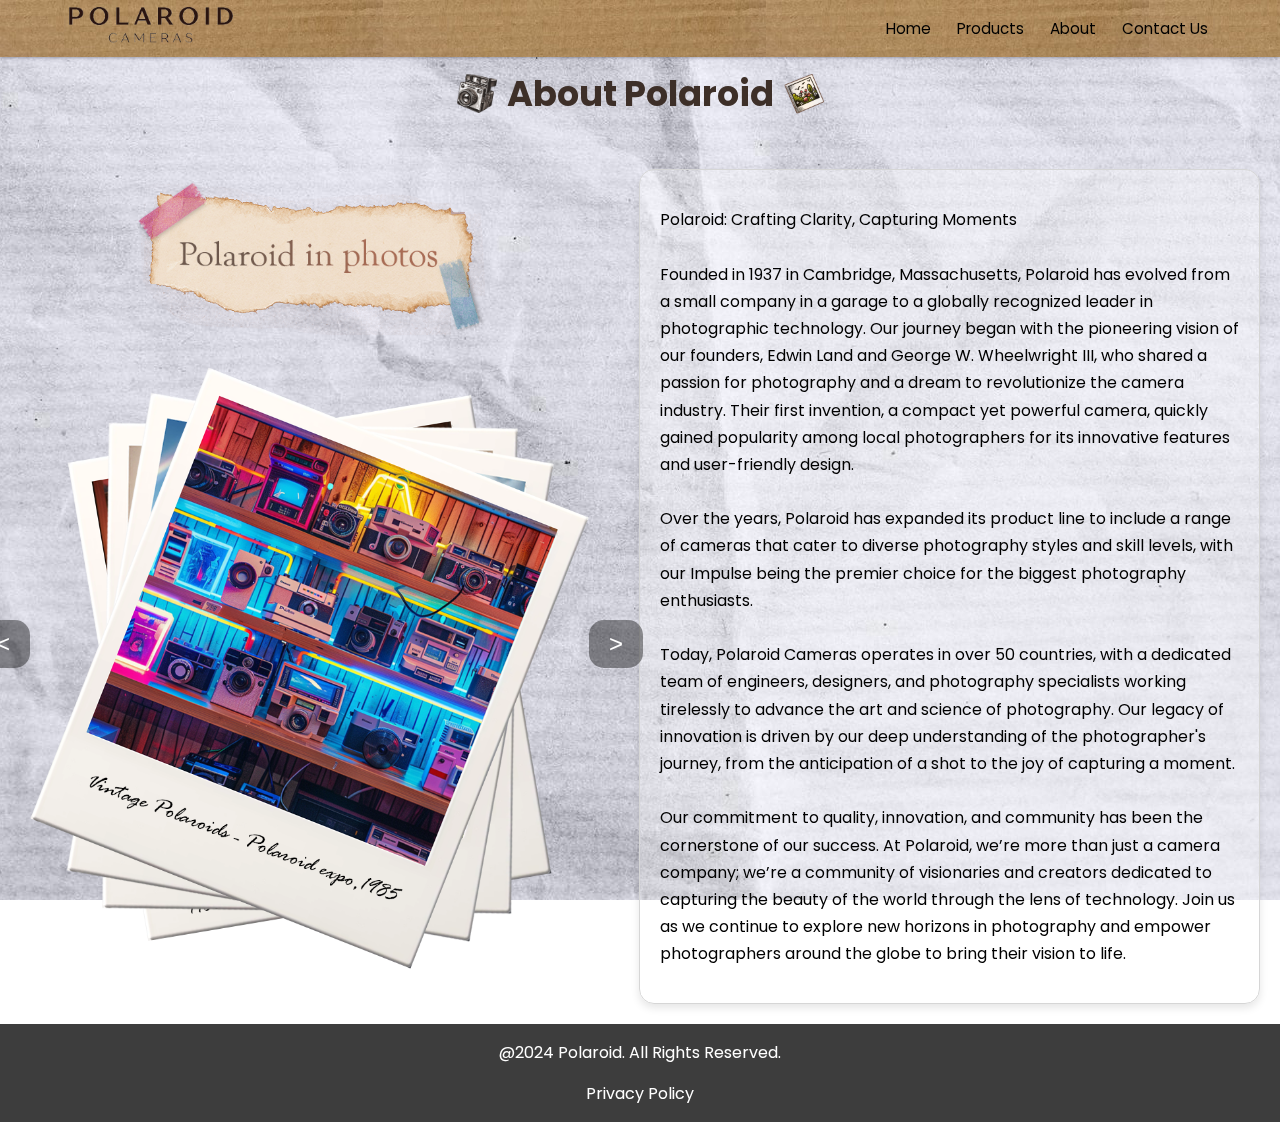
<file: about.html>
<!DOCTYPE html>
<html lang="en">

<head>
  <meta charset="UTF-8">
  <meta name="viewport" content="width=device-width, initial-scale=1.0">
  <title>Polaroid|About</title>
  <link rel="icon" type="image/x-icon" href="./images/favicon.png">
  <link rel="stylesheet" href="./css/about.css">
  <link rel="stylesheet" href="./css/universal.css">
</head>

<body>
  <header></header>
  <!--Page Header-->
  <h2 class="aboutHeader"><img src="./images/aboutpage/headerphoto2.png" alt="left image">About Polaroid<img
      src="./images/aboutpage/photo.png" alt="right image"></h2>
  <!--Content Wrapper-->
  <div class="content-wrapper">
    <!--Gallery-->
    <div class="gallery-wrapper">
      <img src="./images/aboutpage/gallery.png" alt="gallery1" class="gallery-image">
      <div id="imageGallery">
        <!--Gallery prev and next buttons-->
        <button id="prev">&lt;</button>
        <img id="galleryImage" src="./images/aboutpage/aboutgallery1.png" alt="gallery">
        <button id="next">&gt;</button>
      </div>
    </div>
    <!--Display large gallery image-->
    <div id="imageModal">
      <!--This is a transparent image placeholder-->
      <img id="largeImage" src="[data-uri]"
        alt="Large view of the image">
      <!--Close button-->
      <button id="closeButton">Close</button>
    </div>
    <!--Text Wrapper-->
    <div class="text-wrapper">
      <p>Polaroid: Crafting Clarity, Capturing Moments<br><br>
        Founded in 1937 in Cambridge, Massachusetts, Polaroid has evolved from a small company in a garage to a globally
        recognized leader in photographic technology. Our journey began with the pioneering vision of our founders,
        Edwin Land and George W. Wheelwright III, who shared a passion for photography and a dream to revolutionize the
        camera industry. Their first invention, a compact yet powerful camera, quickly gained popularity among local
        photographers for its innovative features and user-friendly design.<br><br>
        Over the years, Polaroid has expanded its product line to include a range of cameras that cater to diverse
        photography styles and skill levels, with our Impulse being the premier choice for the biggest photography
        enthusiasts. <br><br>
        Today, Polaroid Cameras operates in over 50 countries, with a dedicated team of engineers, designers, and
        photography specialists working tirelessly to advance the art and science of photography. Our legacy of
        innovation is driven by our deep understanding of the photographer's journey, from the anticipation of a shot to
        the joy of capturing a moment.<br><br>
        Our commitment to quality, innovation, and community has been the cornerstone of our success. At Polaroid, we’re
        more than just a camera company; we’re a community of visionaries and creators dedicated to capturing the beauty
        of the world through the lens of technology. Join us as we continue to explore new horizons in photography and
        empower photographers around the globe to bring their vision to life.</p>
    </div>
  </div>


  <!--MUST HAVE!-->
  <footer>
  </footer>
  <!--MUST HAVE STOP!-->
  <script src="./js/header-footer.js"></script>
  <script src="./js/about.js"></script>
  <script src="./js/universal.js"></script>

</body>

</html>
</file>
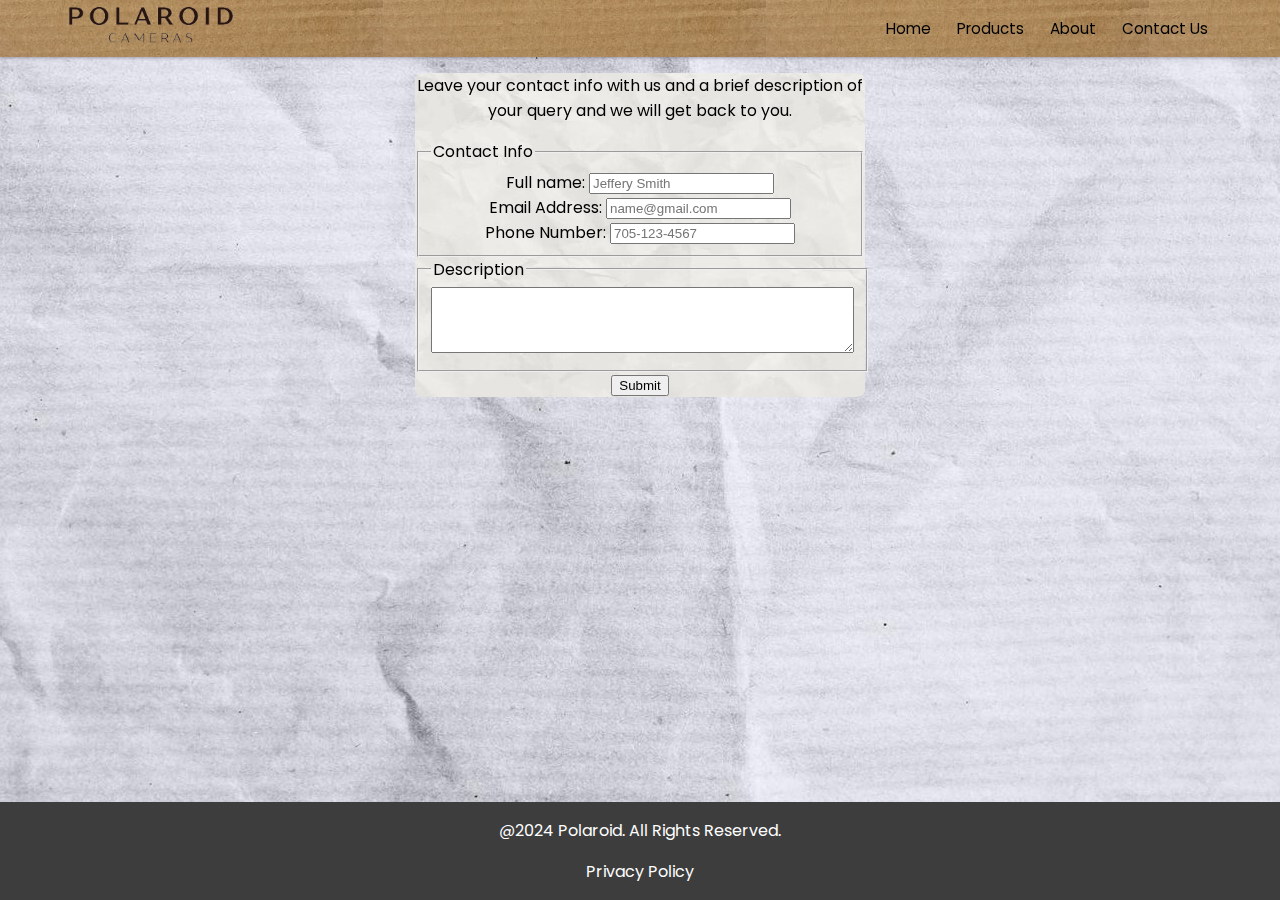
<file: contact.html>
<!DOCTYPE html>
<html lang="en">

<head>
  <meta charset="UTF-8">
  <meta name="viewport" content="width=device-width, initial-scale=1.0">
  <title>Polaroid|Contact</title>
  <link rel="icon" type="image/x-icon" href="./images/favicon.png">
  <link rel="stylesheet" href="./css/contact.css">
  <link rel="stylesheet" href="./css/universal.css">
</head>

<body>
  <header></header>
  <div id="inputs">
    <form name="input" action="./contactsubmit.html" class="m-0-auto">
      <p class="t-center">Leave your contact info with us and a brief description of your query and we will get back
        to you.</p>
      <fieldset>
        <legend>Contact Info</legend>
        <div class="t-center">
          Full name: <input type="text" name="fullname" placeholder="Jeffery Smith"><br>
          Email Address: <input type="email" name="email" placeholder="name@gmail.com"><br>
          Phone Number: <input type="tel" name="phone" placeholder="705-123-4567" pattern="[0-9]{3}-[0-9]{3}-[0-9]{4}">
        </div>
      </fieldset>

      <fieldset>
        <legend>Description</legend>
        <div class="t-center">
          <textarea rows="4" cols="50"></textarea>
        </div>
      </fieldset>
      <div class="t-center">
        <input type="submit" value="Submit">
      </div>
    </form>
  </div>

  <!--MUST HAVE!-->
  <footer></footer>
  <!--MUST HAVE STOP!-->
  <script src="./js/header-footer.js"></script>

  <script src="./js/universal.js"></script>
</body>

</html>
</file>
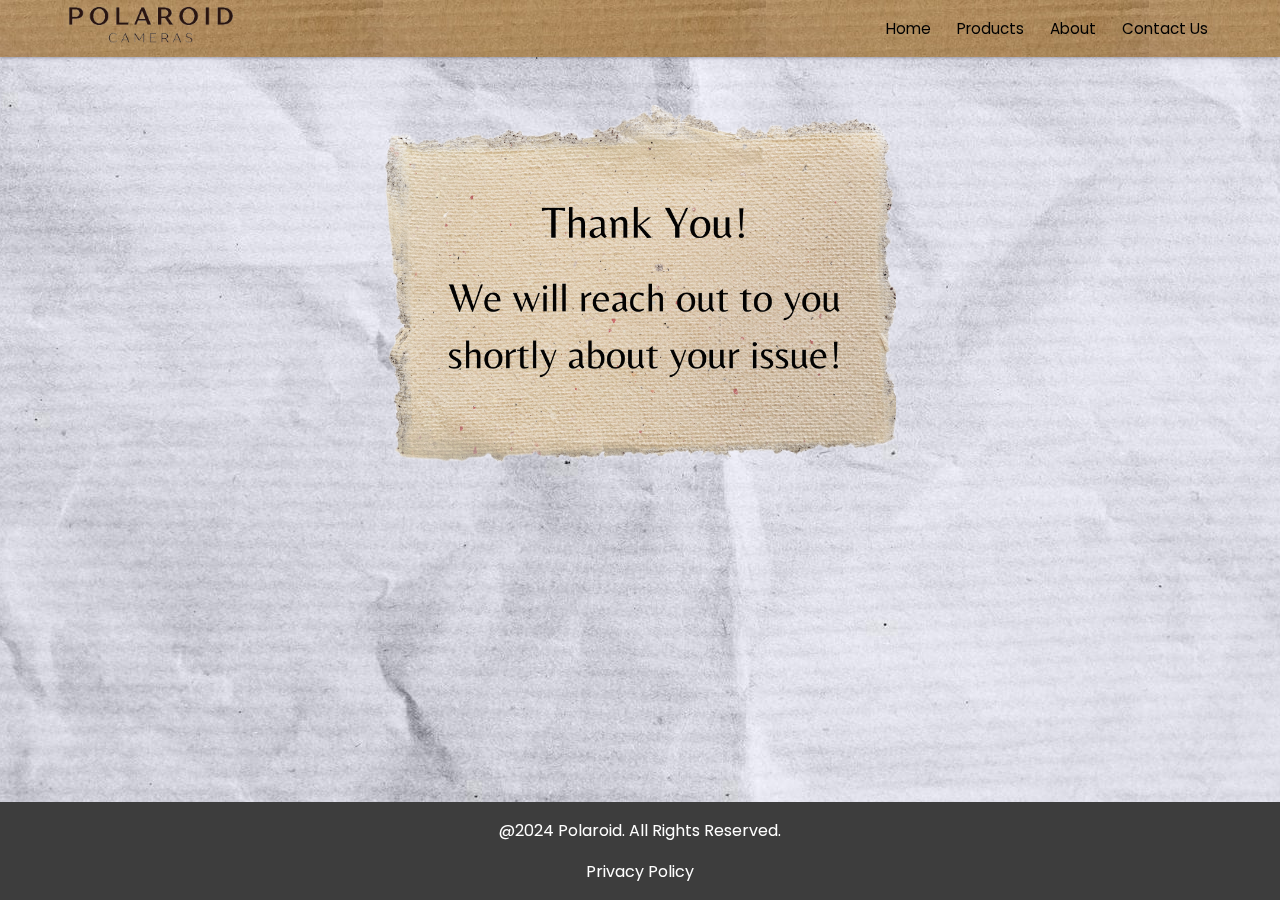
<file: contactsubmit.html>
<!DOCTYPE html>
<html lang="en">

<head>
  <meta charset="UTF-8">
  <meta name="viewport" content="width=device-width, initial-scale=1.0">
  <title>Polaroid|Contact Complete</title>
  <link rel="icon" type="image/x-icon" href="./images/favicon.png">
  <link rel="stylesheet" href="./css/contact.css">
  <link rel="stylesheet" href="./css/universal.css">
</head>

<body>
  <header></header>
  <!--MUST HAVES END!-->
  <div class="content t-center">
    <img src="./images/contactcomplete.png" class="img-complete" alt="">
  </div>

  <!--MUST HAVE!-->
  <footer></footer>
  <!--MUST HAVE STOP!-->
  <script src="./js/header-footer.js"></script>
  <script src="./js/universal.js"></script>
</body>

</html>
</file>
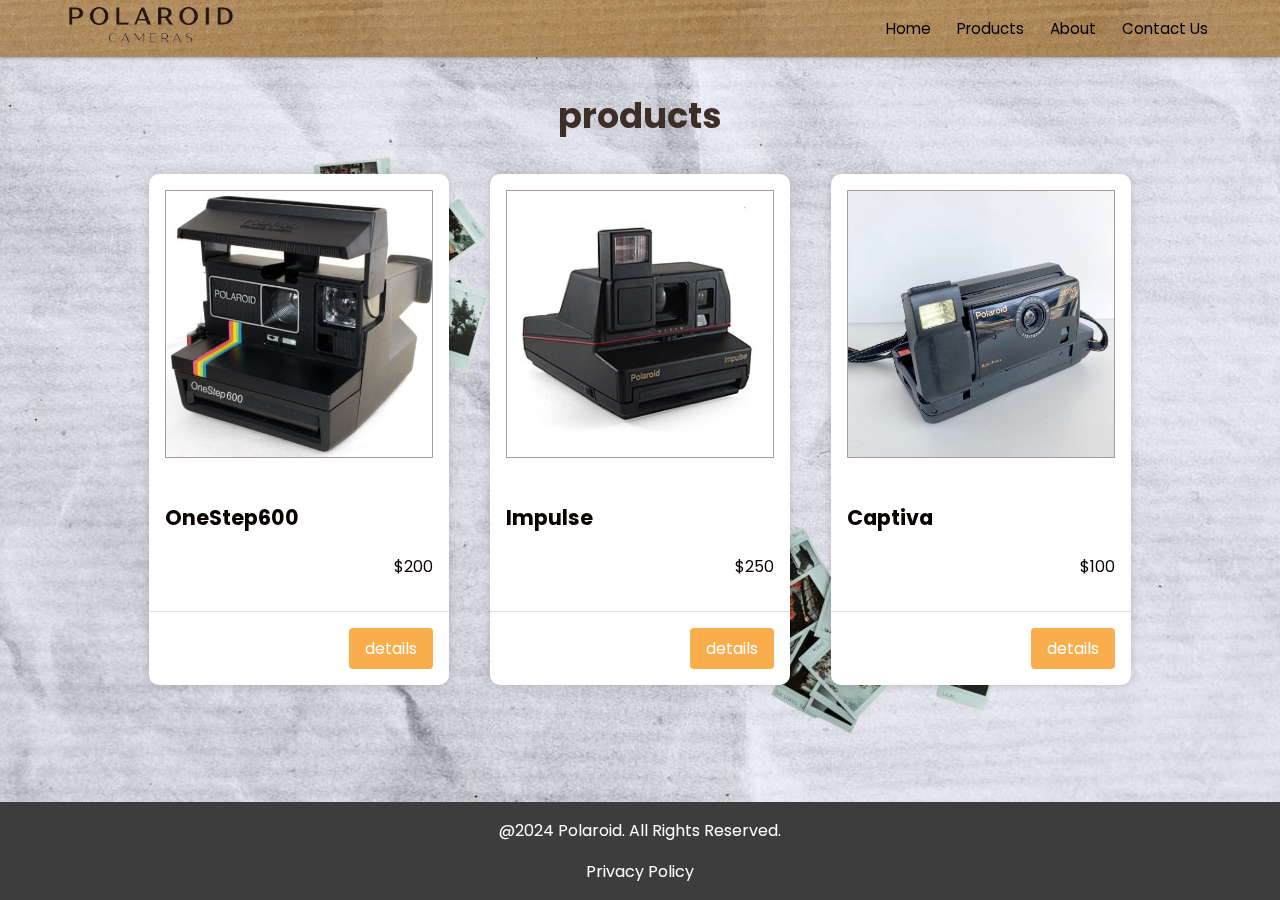
<file: products.html>
<!DOCTYPE html>
<html lang="en">

<head>
  <meta charset="UTF-8">
  <meta name="viewport" content="width=device-width, initial-scale=1.0">
  <title>Polaroid|Products</title>
  <link rel="icon" type="image/x-icon" href="./images/favicon.png">
  <link rel="stylesheet" href="./css/homepagestyle.css">
  <link rel="stylesheet" href="./css/universal.css">
  <link rel="stylesheet" href="./css/products.css">
</head>

<body>
  <header>
  </header>

  <!-- product cards list -->
  <h2>products</h2>
  <div class="cards">
    <!-- OneStep600 -->
    <div class="card">
      <div class="card-image">
        <img class="card-thumbnail" src="./images/products/card-onestep600.jpg" alt="image of OneStep600">
      </div>
      <div class="card-body">
        <h3 class="card-title">OneStep600</h3>
        <p class="t-right">$200</p>
      </div>
      <div class="card-footer">
        <a href="#" class="button btn-orange js-modal-button1">details</a>
      </div>
    </div>

    <!-- Impulse -->
    <div class="card">
      <div class="card-image">
        <img class="card-thumbnail" src="./images/products/card-impulse.jpg" alt="image of Impulse">
      </div>
      <div class="card-body">
        <h3 class="card-title">Impulse</h3>
        <p class="t-right">$250</p>
      </div>
      <div class="card-footer">
        <a href="#" class="button btn-orange js-modal-button2">details</a>
      </div>
    </div>

    <!-- Captiva -->
    <div class="card">
      <div class="card-image">
        <img class="card-thumbnail" src="./images/products/card-captiva.jpg" alt="image of Captiva">
      </div>
      <div class="card-body">
        <h3 class="card-title">Captiva</h3>
        <p class="t-right">$100</p>
      </div>
      <div class="card-footer">
        <a href="#" class="button btn-orange js-modal-button3">details</a>
      </div>
    </div>
  </div>

  <!-- product details modal -->
  <div class="bg-layer"></div>
  <div class="layer js-modal">
    <div class="modal">
      <div class="modal-inner">
        <!-- × button -->
        <div class="modal-button-wrap">
          <img class="close-btn js-close-button max-w100" src="./images/circle-xmark-regular.svg" alt="xmark icon">
        </div>
        <div class="modal-contents">
          <div class="modal-image">
            <img class="max-w100 js-modal-image" src="./images/products/card-onestep600.jpg" alt="product image">
          </div>
          <div class="modal-content">
            <h3 class="js-modal-title">OneStep600</h3>
            <p class="t-right js-price"></p>
            <ul class="js-modal-list"></ul>
            <p class="">
              <a href="#" class="button btn-orange modal-button">
                <span class="modal-button-icon"></span>
                <span>Add to Cart</span>
              </a>
            </p>
          </div>
        </div>
      </div>
    </div>
  </div>

  <footer>
  </footer>

  <script src="./js/header-footer.js"></script>
  <script src="./js/universal.js"></script>
  <script src="./js/products.js"></script>

</body>

</html>
</file>
<file: css/about.css>
/* About page styles */

/* gallery header image */
.gallery-image {
  width: 100%;  
  max-width: 350px; 
  height: auto;  
  margin: 10px 0 20px; 
}

/* gallery container */
#imageGallery {
  display: flex; 
  justify-content: center; 
  align-items: center; 
  width: 100%; 
  max-width: 600px; 
  height: auto; 
  margin: auto; 
  padding: 10px; 
}

/* gallery image */
#galleryImage {
  width: 100%; 
  height: auto; 
  transition: transform 0.5s ease; 
}

/* gallery hover effect */
#galleryImage:hover {
  transform: scale(1.05); 
  cursor: pointer;
}

/* navigation buttons */
#prev, #next{
  transform: translateY(-50%);
  background-color: rgba(0, 0, 0, 0.4);
  color: white;
  border-radius: 15px;
  border: none;
  padding: 10px 20px;
  font-size: 24px;
  cursor: pointer;
  transition: background-color 0.3s;
}

/* hover effect */
#prev:hover, #next:hover {
  background-color: rgba(226, 150, 187, 0.8); /* Light pink */
}

/* about page content */
.content-wrapper {
  display: flex;
  flex-wrap: wrap; 
  justify-content: space-between;
  align-items: flex-start;
  margin: 0 auto;
}

/* gallery wrapper */
.gallery-wrapper {
  flex: 1; 
  display: flex;
  flex-direction: column; 
  align-items: center; 
  justify-content: center; 
  margin: 20px; 
}

/* text wrapper */
.text-wrapper {
  flex: 1; 
  background-color: rgba(255, 255, 255, 0.3); 
  padding: 20px;
  margin: 20px;
  border: 1px solid #d6d6d6; 
  border-radius: 15px; /* Rounded corners */
  box-shadow: 0px 4px 8px rgba(0, 0, 0, 0.1); 
  line-height: 1.7; 
}

/* about page header */
.aboutHeader {
  display: flex;
  align-items: center;
  justify-content: center;
  width: 100%;
  font-size: 2.2em;
  color: #3d2f28; /* Dark brown text*/
  margin-top: 10px;
  text-align: center;
}

/* about page header image */
.aboutHeader img {
  width: 40px;
  margin-right: 10px;
  margin-left: 10px;
}

/*larger display of gallery image modal-hidden*/
#imageModal {
  display: none;
  position: fixed; 
  z-index: 100; /* modal displays on top of other elements */
  left: 50%;
  top: 50%;
  transform: translate(-50%, -50%); /* Center the modal */
  width: 100%; 
  height: 100%; 
  background-color: rgba(34, 33, 33, 0.6); 
  box-shadow: 0 4px 6px rgba(0, 0, 0, 0.2); 
  border-radius: 10px; 
  padding: 20px;  
  flex-direction: column;
  align-items: center;
  justify-content: center;
}

/* Larger gallery image modal-visible */
#imageModal.visible {
  display: flex; 
  position: fixed; 
  z-index: 100; /* modal displays on top of other elements */
  left: 50%;
  top: 50%;
  transform: translate(-50%, -50%); /* Center the modal */
  width: 100%; 
  height: 100%; 
  background-color: rgba(34, 33, 33, 0.6); 
  box-shadow: 0 4px 6px rgba(0, 0, 0, 0.2); 
  border-radius: 10px; 
  padding: 20px;  
  flex-direction: column;
  align-items: center;
  justify-content: center;
}

/* Larger gallery image */
#imageModal > img {
  max-width: 100%; 
  max-height: 100%; 
  margin-bottom: 20px; 
}

/* Close button */
#imageModal > button {
  padding: 10px 20px;
  border: none;
  background-color: #e0b98c; /* Light orange */
  border-radius: 5px; 
  cursor: pointer; 
}

/* Hover effect for the button */
#imageModal > button:hover {
  background-color: #d59852; /* darker orange on hover */
}
</file>
<file: css/universal.css>
@import url("https://fonts.googleapis.com/css2?family=Poppins:ital,wght@0,300;0,400;0,500;0,600;0,700;1,300;1,400;1,500;1,600;1,700&display=swap");

body {
    padding: 0;
    margin: 0%;
    font-family: "Poppins", sans-serif;

    min-height: 100vh;
    display: flex;
    flex-direction: column;
}

* {
    box-sizing: border-box;
    -webkit-font-smoothing: antialiased;
    -moz-osx-font-smoothing: grayscale;
}

#myBG {
    position: fixed;
    right: 0;
    bottom: 0;
    min-width: 100%;
    min-height: 100%;
    transform: translateX(calc((100% - 100vw) / 2));
    z-index: -1;
}


nav {
    padding: 0px 5%;
    background-image: url("../images/cardboard bg.jpg");
    display: flex;
    align-items: center;
    box-shadow: rgba(50, 50, 93, 0.25) 0px 2px 5px -1px,
        rgba(0, 0, 0, 0.3) 0px 1px 3px -1px;
    z-index: 1;
    width: 100%;
}

nav .logo {
    display: flex;
    align-items: start;
}

nav .logo img {
    height: 4vh;
    width: auto;
    margin-top: 5px;
    margin-bottom: 5px;
}

nav ul {
    margin-left: auto;
    list-style: none;
    display: flex;
}

nav ul li {
    margin-left: 10px;
}

nav ul li a {
    text-decoration: none;
    color: #000;
    font-size: 95%;
    font-weight: 400;
    padding: 4px 8px;
    border-radius: 5px;
    flex-grow: 1;
}

nav ul li a:hover {
    background-image: url("../images/cardboardbg2.jpg");
}

.hamburger {
    display: none;
    cursor: pointer;
    position: absolute;
    right: 10px;
    margin-bottom: 10px;
}

.hamburger .line {
    width: 25px;
    height: 2px;
    background-color: #1f1f1f;
    display: block;
    margin: 7px 0px 0px 0px;
    transition: all 0.3s ease-in-out;
}

.hamburger-active {
    transition: all 0.3s ease-in-out;
    transition-delay: 0.6s;
    transform: rotate(45deg);
}

.hamburger-active .line:nth-child(2) {
    width: 0px;
}

.hamburger-active .line:nth-child(1),
.hamburger-active .line:nth-child(3) {
    transition-delay: 0.3s;
}

.hamburger-active .line:nth-child(1) {
    transform: translateY(12px);
}

.hamburger-active .line:nth-child(3) {
    transform: translateY(-5px) rotate(90deg);
}

.menubar {
    position: absolute;
    top: 0;
    left: -60%;
    display: flex;
    justify-content: center;
    align-items: flex-start;
    width: 60%;
    height: 100vh;
    padding: 20% 0;
    background: rgba(255, 255, 255);
    transition: all 0.5s ease-in;
    z-index: 2;
}

.active {
    padding: 0px 5%;
    left: 0;
    box-shadow: rgba(149, 157, 165, 0.2) 0px 8px 24px;
}

.menubar ul {
    padding: 0;
    list-style: none;
}

.menubar ul li {
    margin-bottom: 32px;
}

.menubar ul li a {
    text-decoration: none;
    color: #000;
    font-size: 95%;
    font-weight: 400;
    padding: 5px 10px;
    border-radius: 5px;
}

.menubar ul li a:hover {
    background-color: #f5f5f5;
}

.wh-auto {
    width: auto;
    height: auto;
}

.m-0-auto {
    margin: 0 auto;
}

/* text */
.t-center {
    text-align: center;
}

@media screen and (max-width: 790px) {
    .hamburger {
        display: block;
    }

    nav ul {
        display: none;
    }
}

/* Footer */


footer {
    width: 100%;
    background-color: rgb(61, 61, 61);
    color: white;
    text-align: center;
    margin-top: auto;
}
</file>
<file: css/contact.css>
form {
    color: rgb(0, 0, 0);
    height: auto;
    width: 450px;
    background-image: url(../images/Paperformbg.jpg);
    border-radius: 2%;
}

fieldset {
    color: black;
}

/* body content */
.content {
    margin: 3rem auto;
}

/* image width*/
.img-complete {
    width: 40vw;
}

@media screen and (max-width: 992px) {
    .img-complete {
        width: 50vw;
    }
}

@media screen and (max-width: 768px) {
    .img-complete {
        width: 60vw;
    }
}

@media screen and (max-width: 576px) {
    .img-complete {
        width: 80vw;
    }
}
</file>
<file: css/homepagestyle.css>
* {box-sizing:border-box}

/* Slideshow container */
.slideshow-container {
  max-width: 1400px;
  position: relative;
  margin: auto;
}

/* Hide the images by default */
.mySlides {
  display: none;
}

/* Next & previous buttons */
.prev, .next {
  cursor: pointer;
  position: absolute;
  top: 50%;
  width: auto;
  margin-top: -22px;
  padding: 16px;
  color: white;
  background-color: #4e4e4e;
  font-weight: bold;
  font-size: 18px;
  transition: 0.6s ease;
  border-radius: 0 3px 3px 0;
  user-select: none;
}

/* Position the "next button" to the right */
.next {
  right: 0;
  border-radius: 3px 0 0 3px;
}

/* On hover, add a black background color with a little bit see-through */
.prev:hover, .next:hover {
  background-color: rgba(0,0,0,0.8);
}

/* Number text (1/3 etc) */
.numbertext {
  color: #000000;
  font-size: 12px;
  padding: 8px 12px;
  position: absolute;
  top: 0;
}

/* The dots/bullets/indicators */
.dot {
  cursor: pointer;
  height: 15px;
  width: 15px;
  margin: 0 2px;
  background-color: #7a7a7a;
  border-radius: 50%;
  display: inline-block;
  transition: background-color 0.6s ease;
  padding: 0%;
}

.active2, .dot:hover {
  background-color: #4e4e4e;
  padding: 0%;
}

/* Fading animation */
.fade {
  animation-name: fade;
  animation-duration: 1.5s;
}

@keyframes fade {
  from {opacity: .4}
  to {opacity: 1}
}

/* Product display*/
h1, h2{
  text-align: center;
}

.row {
  display: flex;
  flex-wrap: wrap;
  justify-content: center;
  padding: 20px calc((100% - (255px * 6)) / 2);
}

.column {
  width: 33.3%;
  text-align: center;
  padding: 5px;
}



.row:after {
  content: "";
  display: table;
  clear: both;
}

/* width */
.w-100 {
  width: 100%;
}

.w-50 {
  width: 50%;
}

/* margin */
.mb-rem {
  margin-bottom: 1rem;
}

@media screen and (max-width: 600px) {
  .column {
    width: 100%;
  }
}
</file>
<file: css/products.css>
/*
* common
*/
body {
    color: #090000;
}


footer {
    color: #fff;
}

h2 {
    font-size: 2.2em;
    margin: 2rem 0;
    text-align: center;
    color: #3d2f28
}

.max-w100 {
    max-width: 100%;
}

.t-right {
    text-align: right;
}

.w-auto {
    width: auto;
}

.h-auto {
    height: auto;
}


/*
* card
*/
.cards {
    width: 80%;
    display: flex;
    flex-wrap: wrap;
    justify-content: space-around;
    margin: 0 auto;
}

.card {
    background-color: #fff;
    box-shadow: 0 0 8px rgba(0, 0, 0, .16);
    text-decoration: none;
    margin-bottom: 2rem;
    border-radius: 10px;
    width: calc(100% / 3.5);
    min-width: 300px;
    max-width: 400px;
}

.card:last-child {
    margin-right: 0;
}

.card-title {
    font-size: 1.3rem;
}

.card-image {
    padding: 1rem 1rem 0;
}

.card-thumbnail {
    width: 100%;
    border: solid 1px #a89897;
}

.card-body {
    padding: 1rem;
}

.card-footer {
    display: flex;
    justify-content: flex-end;
    padding: 1rem;
    border-top: 1px solid #ddd;
}

/*
* button
*/
.button {
    display: inline-block;
    text-decoration: none;
    transition: background-color .3s ease-in-out;
    padding: .5rem 1rem;
    border-radius: .25rem;
}

.btn-orange {
    background-color: #f9ad4b;
    color: #fff;
}

.btn-orange:hover,
.btn-orange:focus {
    background-color: #ad7020;
}

/*
* modal
*/
/* gray background */
.layer {
    background: rgba(0, 0, 0, .7);
    width: 100%;
    height: 100%;
    position: fixed;
    top: 0;
    left: 0;
    z-index: -1;
    opacity: 0;
    visibility: hidden;
}

.modal {
    position: relative;
    margin-right: auto;
    margin-left: auto;
    width: 90%;
    opacity: 0;
    visibility: hidden;
}

.modal-inner {
    margin-top: 125px;
    margin-bottom: 125px;
    position: relative;
    margin-left: auto;
    margin-right: auto;
    background: #fff;
    box-shadow: 3px 4px 4px rgba(0, 0, 0, 0.25);
    border-radius: 13px;
    display: block;
    padding: 21px 8px 21px;
    height: auto;
}

.modal-contents {
    padding-top: 2rem;
    display: flex;
}

.modal-image {
    max-height: 90%;
    width: calc(100% / 3);
    padding: 0 2rem;
}

.modal-content {
    padding: 1rem 3rem;
    width: calc(100%/3*2);
}

.model-content h3 {
    font-size: 1.5rem;
}

.modal-button-wrap {
    position: absolute;
    right: 15px;
    top: 20px;
    display: inline-flex;
    width: 2rem;
    height: 2rem;
}

.modal-button {
    margin-top: 20px;
    padding: .6rem;
    display: flex;
    justify-content: center;
    align-items: center;
    width: 100%;
    overflow-wrap: break-word;
}

/* cart icon on button */
.modal-button-icon {
    flex-shrink: 0;
    width: 16px;
    height: 16px;
    margin-right: 8px;
    position: relative;
    background-size: contain;
    background-image: url("../images/cart-arrow-down-solid.svg");
}

.modal-button-icon::before {
    content: "";
    display: block;
    width: 100%;
    height: 100%;
    position: absolute;
    left: 0;
    top: 0;
    background-size: contain;
    background-position: center;
    background-repeat: no-repeat;
}

.close-btn:hover {
    cursor: pointer;
}

.layer.is-open {
    z-index: 999;
    opacity: 1;
    visibility: visible;
}

.layer.is-open .modal {
    opacity: 1;
    visibility: visible;
}

.bg-layer {
    width: 100%;
    height: 100%;
    position: fixed;
    top: 0;
    left: 0;
    z-index: -1;
    background-image: url(../images/polaroid-photos.png), url(../images/polaroid-photos.png);
    background-repeat: no-repeat;
    background-position: 20% 20%, 75% 75%;
}

/* for medium size */
@media (max-width: 800px) {
    .cards {
        width: 90%;
    }

    .card {
        width: 100%;
    }

    .modal {
        width: 70%;
    }

    .modal-contents {
        display: flex;
        flex-direction: column;
    }

    .modal-image {
        max-height: 100%;
        width: 100%;
    }

    .modal-content {
        width: 100%;
    }
}

/* for small size */
@media (max-width: 500px) {
    .cards {
        flex-direction: column;
    }

    .modal {
        width: 90%;
    }
}
</file>
